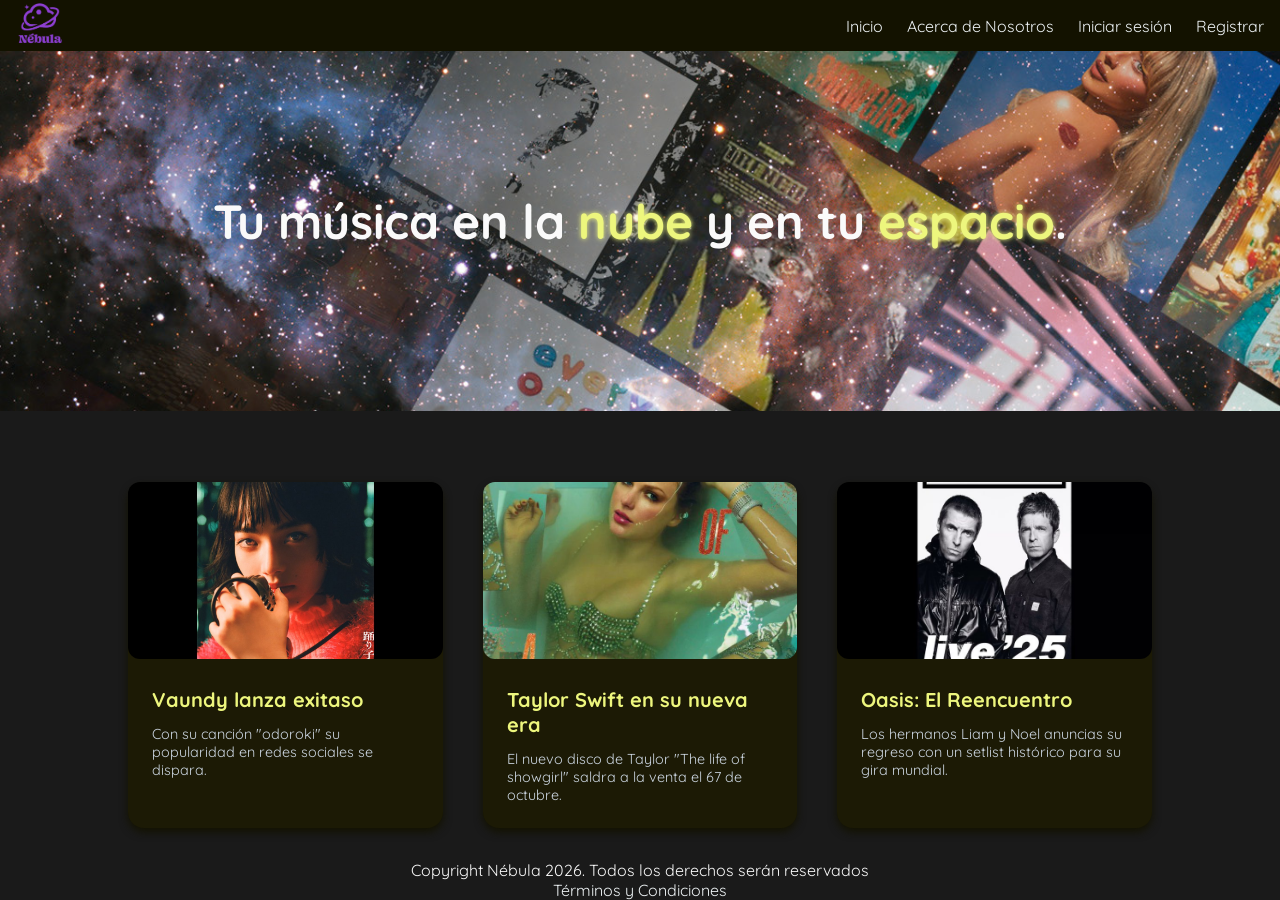
<file: index.html>
<!DOCTYPE html>
<html lang="en">
<head>
    <meta charset="UTF-8">
    <meta name="viewport" content="width=device-width, initial-scale=1.0">
    <title>Nébula Music - Inicio</title>
    <link rel ="stylesheet" href="./styles/styles.css">
</head>

<body>

    <nav>
        <a class="logo">
            <img src="./img/nebula-03.png" alt="nebula music logo">
        </a>
            <input type="checkbox" id="menu-toggle" hidden>
            <label for="menu-toggle" class="menu-icon">
                <img src ="./img/menu.png" alt="menu icon" class="menu-icon">
            </label>
        <ul>
            <li>
                <a href="index.html">Inicio</a>
            </li>
            <li>
                <a href="about.html">Acerca de Nosotros</a>
            </li>
            <li>
                <a href="iniciar-sesion.html">Iniciar sesión</a>
            </li>
            <li>
                <a href="registro.html">Registrar</a>
            </li>
        </ul>
    </nav>
<header class="principal">
    <img src="./img/cover.jpg" alt="Cover Nébula, a series of albums on outer space">
    <h1 id="tu-musica">Tu música en la <span>nube</span> y en tu <span>espacio</span>.</h1>
</header>
<main>

    <section id="news">

        <article class="auth-card">
            <img src="img/odoriko.jpg" alt="imagen album de vaundy">
            <div class ="content">
                <h3>Vaundy lanza exitaso</h3>
                <p>Con su canción "odoroki" su popularidad en redes sociales se dispara.</p>
            </div>
        </article>

        <article class="auth-card">
            <img src="img/taylor-album.jpg" alt="imagen album de taylor">
            <div class ="content">
                <h3>Taylor Swift en su nueva era</h3>
                <p>El nuevo disco de Taylor "The life of showgirl" saldra a la venta el 67 de octubre.</p>
            </div>
        </article>

        <article class="auth-card">
            <img src="img/oasis.jpg" alt="imagen banda oasis">
            <div class ="content">
                <h3>Oasis: El Reencuentro</h3>
                <p>Los hermanos Liam y Noel anuncias su regreso con un setlist histórico para su gira mundial.</p>
            </div>
        </article>

    </section>

    <footer>
        <p>Copyright Nébula 2026. Todos los derechos serán reservados</p>
        <a href="https://www.bing.com/ck/a?!&&p=ef5f41a11bf8632c0e3a70277dd03f4f34ce11b5858ffa517971becb16210f5cJmltdHM9MTc5MDQ2NzIwMA&ptn=3&ver=2&hsh=4&fclid=2444f9d8-1d76-617f-2373-ef4c1c9860fb&u=[base64]">Términos y Condiciones</a>
    </footer>
</main>
</body>

<script>
    const dialog =document.getElementById("modals");
    const abrir = document.getElementById("abrir");
    const cerrar = document.getElementById("cerrar");

    abrir.addEventListener("click", (e) => {
        dialog.showModal();
    })

    cerrar.addEventListener("click", (e) => {
        dialog.close();
    })
</script>
</html>
</file>
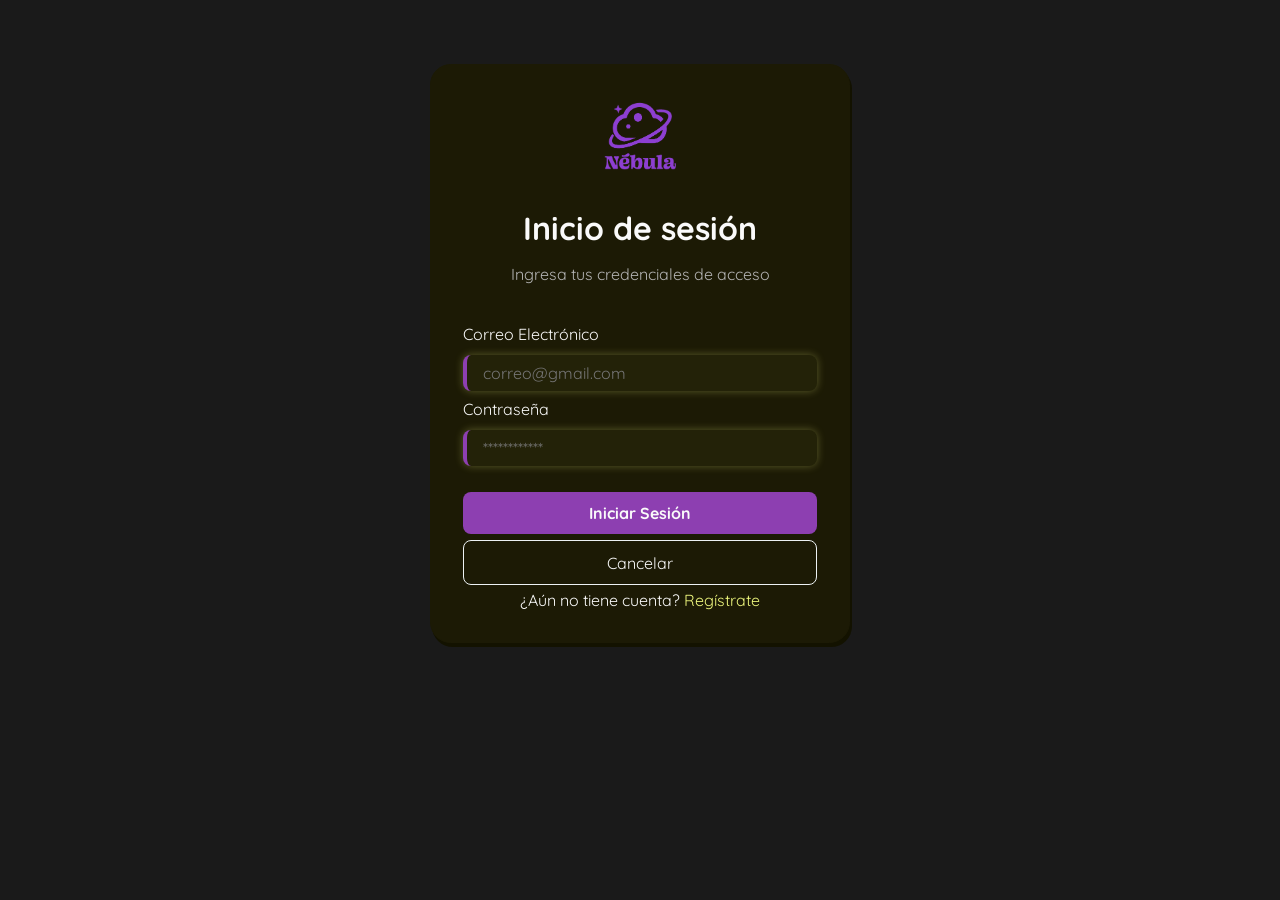
<file: iniciar-sesion.html>
<!DOCTYPE html>
<html lang="en">
<head>
    <meta charset="UTF-8">
    <meta name="viewport" content="width=device-width, initial-scale=1.0">
    <title>Nébula - Iniciar sesión</title>
    <link rel="stylesheet" href="styles/styles.css">
</head>
    <body>
        <main class="main-form">

            <form action="/autenticacion" method="post" >
                <img src="./img/nebula-03.png" alt="logo nebula">
                <fieldset>
                    <legend>Inicio de sesión</legend>
                    <p>Ingresa tus credenciales de acceso</p>
                <div>
                    <label for="txt-email">Correo Electrónico</label>
                    <input type="email" name="correo" id="txt-email" required placeholder="correo@gmail.com">
                </div>

                <div>
                    <label for="txt-password">Contraseña</label>
                    <input name="contrasenia" required type="password" id="txt-password" placeholder="************">
                </div>

                <div class="options">
                    <button type="submit"><span>Iniciar Sesión</span></button>
                    <button type="reset">Cancelar</button>
                    <span>¿Aún no tiene cuenta? <a href="registro.html">Regístrate</a></span>
                </div>

                </fieldset>

            </form>

        </main>
    </body>
</html>
</file>
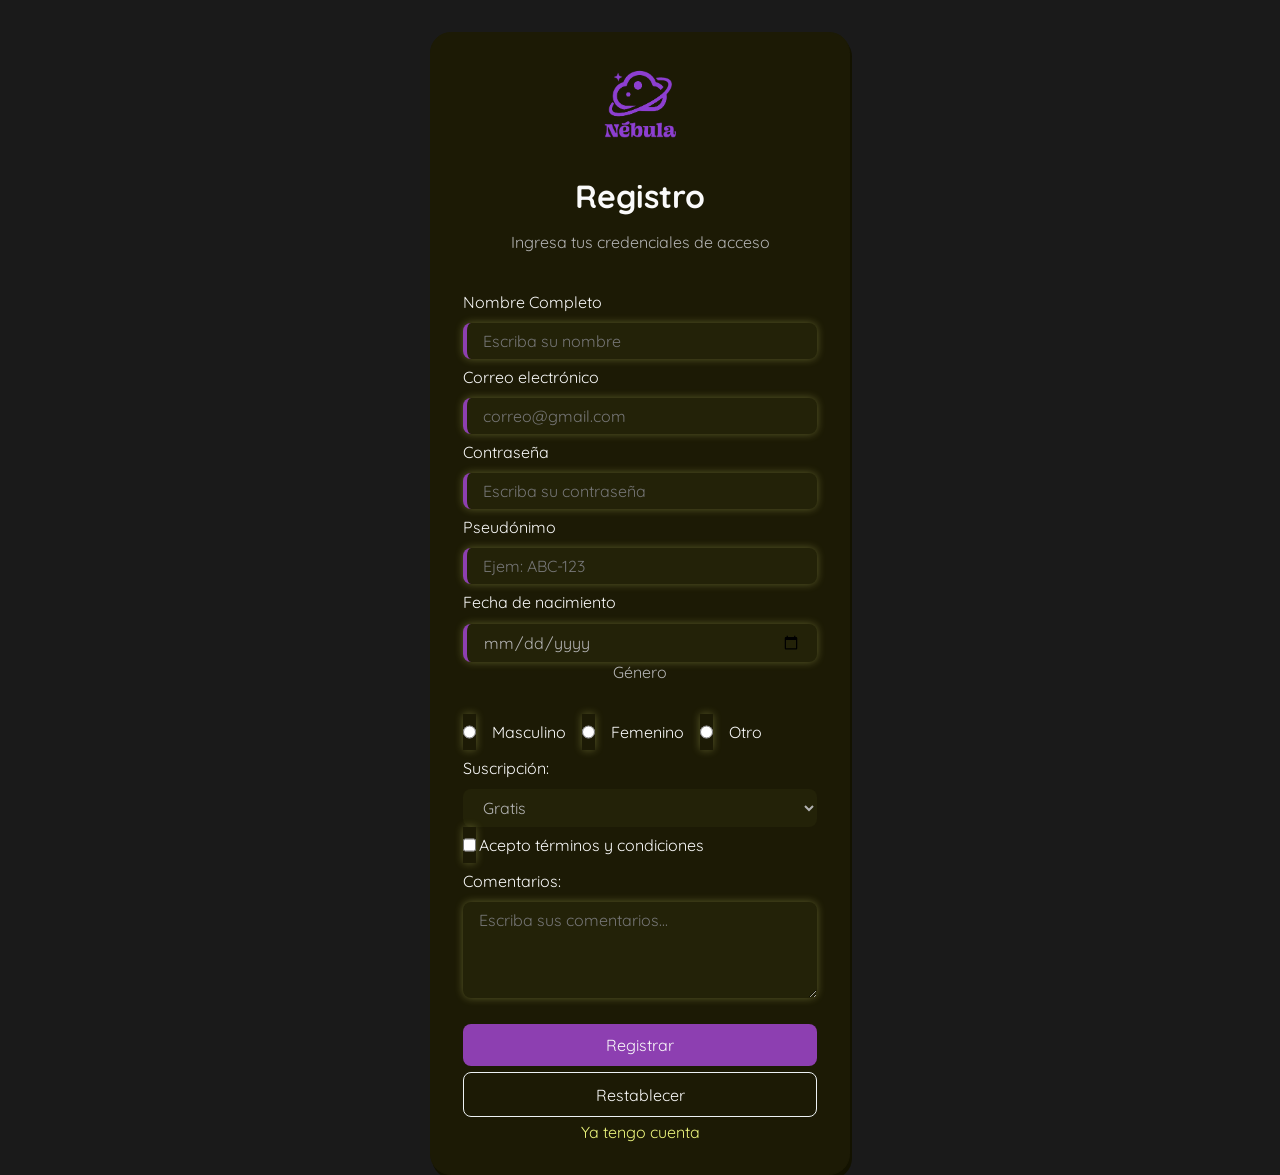
<file: registro.html>
<!DOCTYPE html>
<html lang="en">
<head>
    <meta charset="UTF-8">
    <meta name="viewport" content="width=device-width, initial-scale=1.0">
    <title>Nébula - Regístrate</title>
    <link rel="stylesheet" href="styles/styles.css">
</head>
<body>
<main>
    <form action="http://localhost:8080/api/registro" method="get">
        <img src="./img/nebula-03.png" alt="logo nebula">
        <fieldset>
            <legend>Registro</legend>
            <p>Ingresa tus credenciales de acceso</p>
            <div>
                <label for="txt-name">Nombre Completo</label>
                <input id="txt-name" type="text" name="nombre" minlength="3" required placeholder="Escriba su nombre">
            </div>

            <div>
                <label for="txt-email">Correo electrónico</label>
                <input id="txt-email" type="email" name="correo" required placeholder="correo@gmail.com">
            </div>

            <div>
                <label for="txt-pass">Contraseña</label>
                <input id="txt-pass" type="password" name="contrasenia" required placeholder="Escriba su contraseña">
            </div>

            <div>
                <label for="txt-username">Pseudónimo</label>
                <input id="txt-username" type="text" name="txt_pseudonimo" pattern="[a-zA-Z]{3,10}-[0-9]{2,10}" required placeholder="Ejem: ABC-123">
            </div>

            <div>
                <label for="txt-dob">Fecha de nacimiento</label>
                <input id="txt-dob" type="date" name="fechaNacimiento" required>
            </div>
            <p>Género</p>
            <div id="gender-check">

                <input type="radio" id="gen-m" name="rad_genero" value="masculino">
                <label for="gen-m">Masculino</label>

                <input type="radio" id="gen-f" name="rad_genero" value="femenino">
                <label for="gen-f">Femenino</label>

                <input type="radio" id="gen-o" name="rad_genero" value="otro">
                <label for="gen-o">Otro</label>
            </div>

            <div>
                <label for="sel-suscripcion">Suscripción:</label>
                <select id="sel-suscripcion" name="sel_suscripcion">
                    <option value="gratis">Gratis</option>
                    <option value="mensual">Mensual</option>
                    <option value="anual">Anual</option>
                </select>
            </div>

            <div class="terms">
                <input id="chk_terms" type="checkbox" name="chk_terminos">
                <label for="chk_terms">Acepto términos y condiciones</label>
            </div>

            <div>
                <label for="txt-comentarios">Comentarios:</label>
                <textarea id="txt-comentarios" name="comentarios" rows="4" placeholder="Escriba sus comentarios..."></textarea>
            </div>

            <div class="options">
                <button type="submit">Registrar</button>
                <button type="reset">Restablecer</button>
                <span><a href="iniciar-sesion.html">Ya tengo cuenta</a></span>
            </div>
        </fieldset>
    </form>
</main>
</body>
</html>
</file>
<file: styles/styles.css>
@import  url("globals.css");

*{
    font-family: "Quicksand", sans-serif;
    font-size: 16px;
    COLOR:#FAFAFA;
}

/*
========================================================
               BLOQUE EXCLUSIVO DE NAV
========================================================
*/
nav{
    display:flex;
    justify-content: space-between;
    position:sticky;
    top: 0;
    z-index: 100;
    align-items: center;
    background-color: var(--bg-color-black);

}
nav .logo img{
    width: 3.5rem;
    padding-left: 1rem;
}
.menu-icon{
    width: 2rem;
    padding-right: 1rem;
}

nav ul{
    display:none;
    position: absolute;
    top:100%;
    left: 0;
    width: 100%;
    background-color: var(--bg-color-black);
    flex-direction: column;
    align-items:center;
    padding: 1rem;
    gap: 1.5rem;

}
/*
    al parecer esto es la magia porque cuando se marca como checado, se cambia el tipo de alineación
    y se despliega para abajo, cuando se desmarca se muestra como normalmente
*/
#menu-toggle:checked ~ ul {
    display: flex;
}
nav a{
    text-decoration: none;
    font-size: 1rem;
}

nav li{
    list-style: none;
}

/*
========================================================
         BLOQUE EXCLUSIVO DE HEADER y DERIVADOS
========================================================
*/
header{
    position:relative;
    width:100%;
    height: max(40vh);
}

header img{
    width: 100%;
    height: 100%;
    object-fit: cover;
    z-index: 1;
    padding:0;
}

header h1{
    position: absolute;
    z-index: 1;
    top:calc(50% - 2.5rem);
    text-align: center;
    font-size: 2rem;
    width: 100%;
}

#tu-musica span{
    color: var(--highlight);
    font-size: inherit;
    font-family: inherit;
    text-shadow: 0px 0px 5px var(--highlight);
}

html{
    background-color: #1a1a1a;
}

h2{
    font-size: 2.5rem;
    text-align: center;
    color:var(--bg-color-black);
    margin:auto;
}

body{
    display:grid;
    position: sticky;
    grid-template-rows: auto 1fr auto;
    min-height:100vh;
}


.suscription-container{
    flex-direction: row;
}
/*
========================================================
         BLOQUE EXCLUSIVO DE BOTONES
========================================================
*/
.options{
    display: flex;
    flex-direction: column;
    padding-top: 1.5rem;
    gap: .3rem;
}
.options button{
    background-color: var(--nav-links);
    padding:.7rem 0.5rem;
    border-style: none;
    border-radius: var(--radius);
    transition: all 0.5s;
    margin-top: .1rem;
}
.options button[type="reset"]{
    border-style:solid;
    border-color: var(--text-color-dark);
    border-width:1px;
    background-color: transparent;
}
.options button span{
    font-weight: bold;
}
.options a{
    color: var(--highlight);
}
.options span{
    text-align: center;
}
.options button:hover{
    cursor: pointer;
    color: var(--bg-color-black);
    background-color: var(--links-color-dark);
}


footer{
    padding-top: 2rem;
    text-align: center;
}

fieldset{
    border: none;
    width: 100%;
    margin: 0 auto;
}
legend{
    margin:auto;
    font-size: 2rem;
    padding-bottom: 1rem;
    font-weight: bold;
}
select{
    color: var(--bg-color-black)
}
select option{
    color: var(--bg-color-black)
}
textarea{
    color: var(--bg-color-black);
}

h3{
    display: flex;
}

main {
    width: 90%;
    margin: auto;
}

/*
========================================================
               BLOQUE EXCLUSIVO DE NEW Y DERIVADOS
========================================================
*/
#news{
    display: grid;
    grid-template-columns: repeat(auto-fit, minmax(280px, 1fr));
    grid-gap: 1rem;
    padding-top: 3rem;
}
.auth-card{
    border-radius: 1rem;
    background-color: var(--card-bg-dark);
    box-shadow: 0px 4px 8px var(--bg-color-black);
    transition: var(--animacion-base)
}
.auth-card img{
    border-radius: 12px;
    max-width: 100%;
    aspect-ratio: 16 / 9;
    object-fit: cover;
}

#news article .content{
    padding: 1.5rem;
    display:flex;
    flex-direction: column;
    justify-content: space-between;
    flex-grow: 1;
}
#news article h3{
    color: var(--highlight);
    margin-bottom:0.8rem;
    font-size: 1.25rem;
}
#news article p{
    font-size: 0.9rem;
    color: #cbd5e0;
}
.auth-card:hover{
    transform: translateY(-5px);
    transition: var(--animacion-hover);
}
input[type="submit"]{
    background-color: var(--nav-links);
    border-style: none;
    border-radius: var(--radius);
    padding:0.2rem 0.5rem;
    width: clamp(3.2em,40%,27rem);
    margin: auto;
    margin-top: 1.5rem;
}

input[type="submit"]:disabled{
    background-color: #a7a7a7a7;
    color: #4e4a4a;
    border-style: inset;
}

input[type="submit"]:disabled:hover{
    cursor: not-allowed;
}

/*
====================================
    Apartado de inicio sesion
====================================
*/
.main-form{
    display: grid;
    place-items: center;
    min-height: 100vh;
    position: relative;
    padding: 2rem 0;
}
form{
    display:flex;
    flex-direction: column;
    background-color: var(--card-bg-dark    );
    border-radius: 1.3rem;
    border: 1px solid var(--card-bg-dark);
    padding: 2rem 2rem 2rem 2rem;
    box-shadow: 2px 4px 0px var(--bg-color-black);
    align-items: center;
    width: clamp(280px, 90%, 420px);
    margin: auto;
    margin-top: 2rem;
    gap: 0.5rem;
}

form img{
    width: 5rem;
    padding-bottom: 1.5rem;
}
form p{
    color: #b3b3b3;
    text-align: center;
    padding-bottom: 2rem;
}
form label{
    padding-bottom: .5rem;
    padding-top: 0.5rem;
}

form div{
    display:flex;
    flex-direction: column;
    gap: 0.2rem;
    width: 100%;
}

input[type='text'],
input[type="email"],
input[type="date"],
input[type="password"],
textarea,
select {
    color: #b3b3b3;
    border-radius: 0.5rem;
    padding: 0.5rem 1rem;
    border-style: none;
    background-color: #232208;
}
form #gender-check{
    display: flex;
    flex-direction: row;
    gap: 1rem;
    width: 100%;
}
.terms{
    display: flex;
    flex-direction: row;
}
form input:not([type="submit"]):focus{
    border-color: var(--nav-links);
    border-width: 0.1rem;
    border-style: solid;
    outline:none;
}
input,
textarea,
select:focus{
    outline: none;
    border-color:var(--highlight);
    box-shadow: 0 0 8px rgba(237, 246, 125, 0.3);
}
input:required,
select:required {
    border-left: 4px solid var(--nav-links);
}
/*
========================================================
               para adaptarlo a tablet y pc
========================================================
*/
@media (min-width: 800px){
    nav .logo img{
        width: 4rem;
    }
    nav .menu-toggle{
        display: none;
        overflow: hidden;
    }
    .menu-icon{
        display: none;
        overflow: hidden;
    }

    nav ul{
        display:flex;
        overflow: visible;
    }

    header h1{
        font-size: 3rem;
    }

    main {
        width: clamp(25rem, 50%, 93.75rem);
    }

    #news{
        column-gap: 2.5rem;
    }

    h2{
        font-size: 3rem;
    }

    nav ul{
        display: flex;
        position: static;
        width: auto;
        padding: 0 1rem 0 0;
        flex-direction: row;
        gap: 1.5rem;
        align-items: center;
        background-color: transparent;
    }
}

@media (min-width: 1200px){
    #news {
        grid-template-columns: 1fr 1fr 1fr;
    }
    h2{
        font-size: 3.5rem;
    }
    nav ul{
        display:flex;
        overflow: visible;
    }
    main{
        width: 80%;
        max-width: 1200px;
    }
}
</file>
